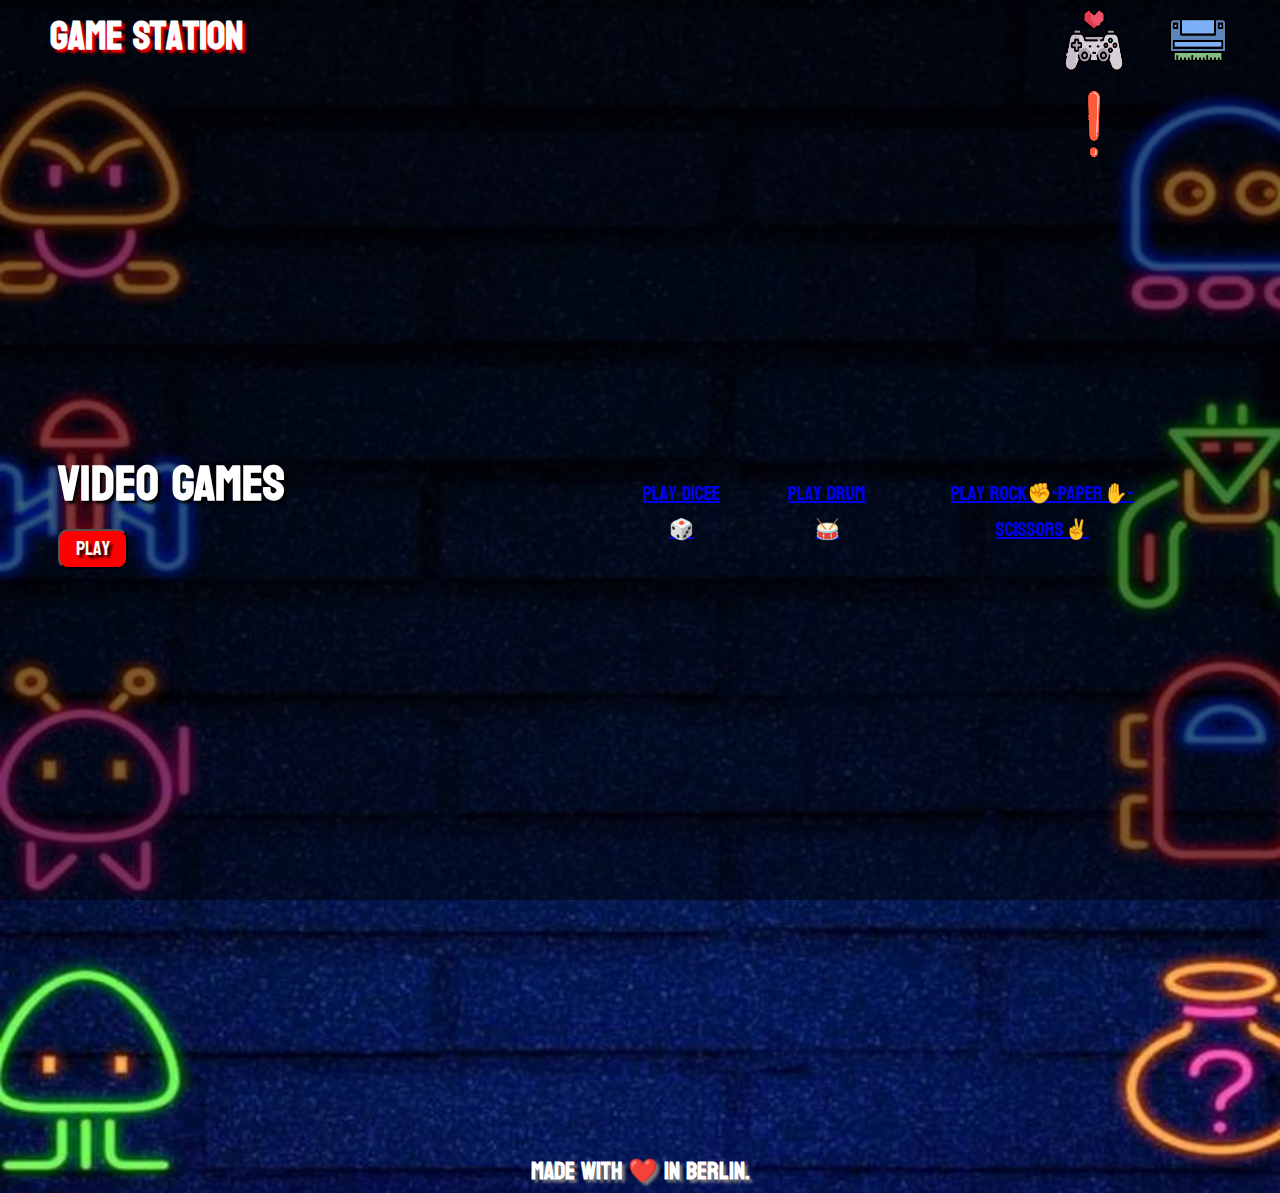
<file: index.html>
<!DOCTYPE html>
<html lang="en">
  <head>
    <meta charset="UTF-8" />
    <meta http-equiv="X-UA-Compatible" content="IE=edge" />
    <meta name="viewport" content="width=device-width, initial-scale=1.0" />
    <link rel="stylesheet" href="style.css" />
    <link rel="preconnect" href="https://fonts.googleapis.com" />
    <link rel="preconnect" href="https://fonts.gstatic.com" crossorigin />
    <link
      href="https://fonts.googleapis.com/css2?family=Koulen&display=swap"
      rel="stylesheet"
    />
    <title>Videogame</title>
  </head>
  <body>
    <div class="container">
      <div class="sub-container">
        <header>
          <nav class="menu">
            <h2 class="sub">Game Station</h2>
            <ul>
              <li>
                <a href="#"
                  ><img
                    src="./assets/control.png"
                    alt="control icon"
                    class="icon"
                /></a>
              </li>
              <li>
                <a href="#"
                  ><img
                    src="./assets/cartucho-de-juego.png"
                    alt="card icon"
                    class="icon"
                /></a>
              </li>
              <li>
                <a href="#"
                  ><img
                    src="./assets/signo-de-exclamacion.png"
                    alt="exclamation icon"
                    class="icon"
                /></a>
              </li>
            </ul>
          </nav>
        </header>
        <div class="main">

          <div class="box1">
            <h1>VIDEO GAMES <button>Play</button></h1>
          </div>

          <div class="box2">
            <div class="games"> <a href="../landingPage/games/Dicee/dicee.html">Play Dicee 🎲</a>
            </div>
            <div class="games"> <a href="../landingPage/games/Drum/index.html">Play Drum 🥁</a>
            </div>
            <div class="games"> <a href="#">Play rock✊-paper✋-scissors✌</a>
            </div>
          </div>

        </div>
        <footer>
          <h2 class="final">Made with ❤️ in Berlin.</h2>
        </footer>
      </div>
    </div>
  </body>
</html>
</file>
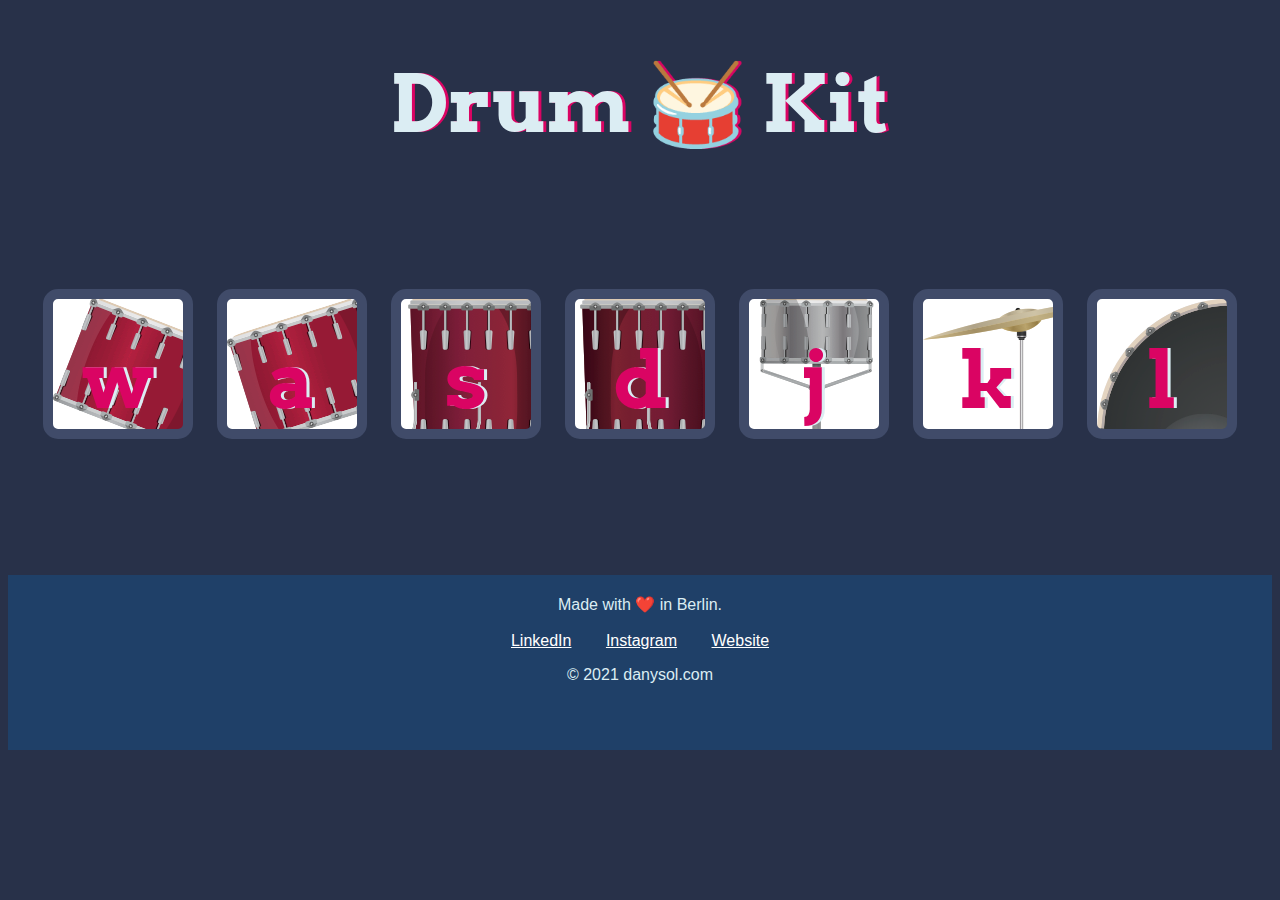
<file: games/Drum/index.html>
<!DOCTYPE html>
<html lang="en" dir="ltr">

<head>
  <meta charset="utf-8">
  <title>Drum Kit</title>
  <link rel="stylesheet" href="styles.css">
  <link href="https://fonts.googleapis.com/css?family=Arvo" rel="stylesheet">
</head>

<body>
  <h1 id="title">Drum 🥁 Kit</h1>
  <div class="set">
    <button class="w drum">w</button>
    <button class="a drum">a</button>
    <button class="s drum">s</button>
    <button class="d drum">d</button>
    <button class="j drum">j</button>
    <button class="k drum">k</button>
    <button class="l drum">l</button>
  </div>


<script src="index.js" charset="utf-8"></script>

<footer>
  Made with ❤️ in Berlin.
<br>
<br>
  <div class="footer">
    <a href="https://www.linkedin.com/in/daniela-sol-ceballos-00ab0565/" target="_blank">LinkedIn</a>
    <a href="https://www.instagram.com/danysol_dsc/" target="_blank">Instagram</a>
    <a href="https://danysol.com/" target="_blank">Website</a>
    <p class="copyright">© 2021 danysol.com </p>
  </div>
</footer>
</body>
</html>
</file>
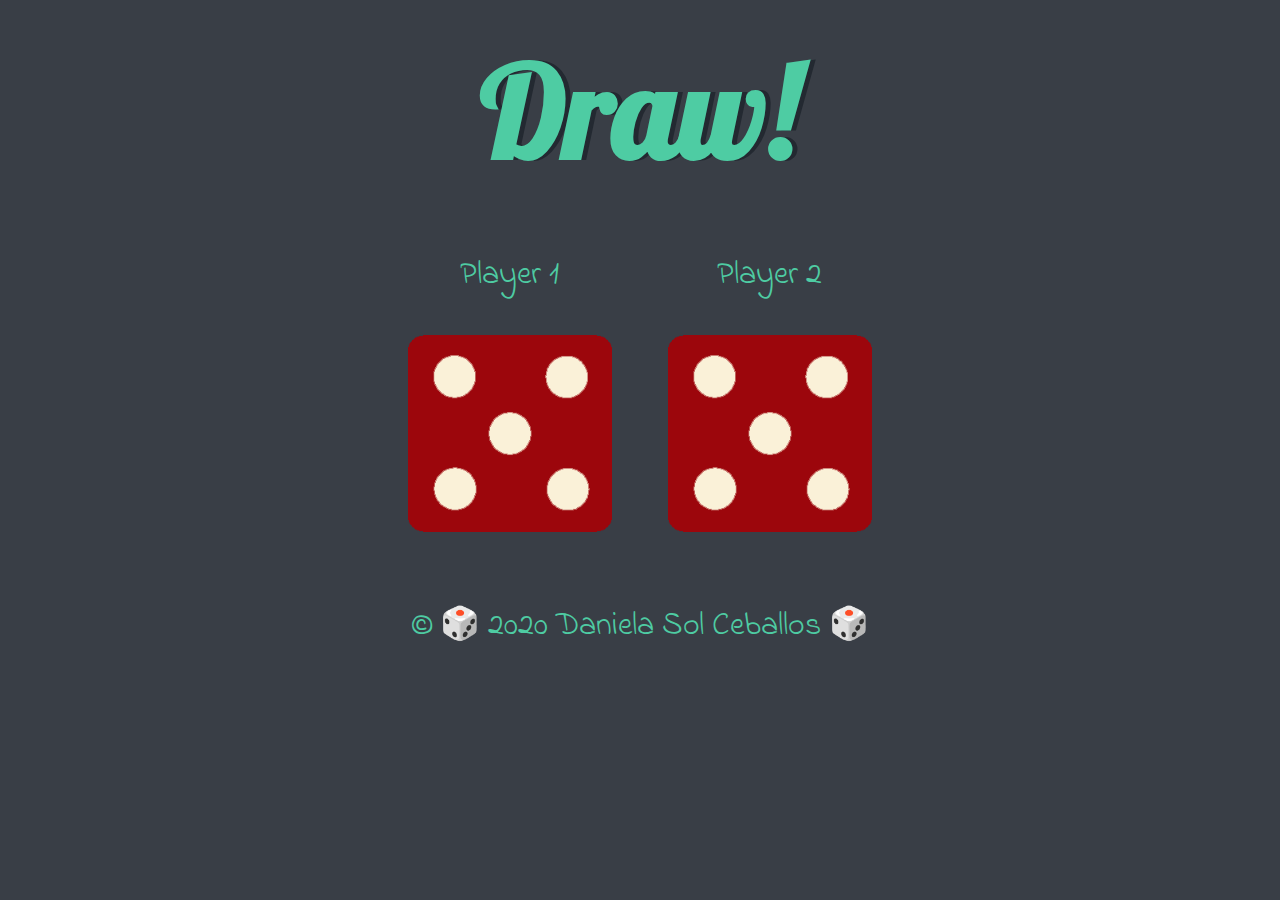
<file: games/Dicee/dicee.html>
<!DOCTYPE html>
<html lang="en" dir="ltr">
  <head>
    <meta charset="utf-8">
    <title>Try your luck 🎲</title>
    <link rel="stylesheet" href="styles.css">
    <link href="https://fonts.googleapis.com/css?family=Indie+Flower|Lobster" rel="stylesheet">

  </head>
  <body>

    <div class="container">
      <h1>Refresh Me</h1>

      <div class="dice">
        <p>Player 1</p>
        <img class="img1" src="images/dice6.png">
      </div>

      <div class="dice">
        <p>Player 2</p>
        <img class="img2" src="images/dice6.png">
      </div>

    </div>

    <script src="index.js" charset="utf-8"></script>

      </body>

      <footer>
       <p class="copyright">© 🎲 2020 Daniela Sol Ceballos 🎲 </p>
      </footer>
    </html>
</file>
<file: style.css>
* {
    margin: 0;
    padding: 0;
}

body {
    background-image: url(./assets/fondo.jpg);
    background-repeat: no-repeat;
    background-size: cover;
    font-family: 'Koulen', cursive;
    color: white;
}

.container {
    width: 100%;
    height: 100%;
}

.menu {
    width: 100%;
    height: 170px;

}

.icon {
    width: 60px;
    height: 70px;
    margin-top: 5px;
    margin-left: 20px;
}

.icon:hover {
    transform: translate(0px, 4px);
    transition: linear 0.2;

}

ul {
    float: right;
    width: 20%;
}

li {
    display: inline-block;
    margin-left: 20px;
}

.sub {
    float: left;
    width: 20%;
    height: 20px;
    font-size: 40px;
    padding-left: 50px;
    text-shadow: 3px 3px 3px red;
}
header {
    height: 250px;
}
.sub-container {
    width: 100%;
    height: 100vh;

    background-color: rgb(0, 0, 0, 0.5 );
}

.main {
    width: 100%;
    height: 100vh;
}

.main button {
    display: block;
    text-align: center;
    width: 70px;
    height: 40px;
    border-radius: 10px;
    background-color: red;
    color: white;
    text-shadow: 3px 3px 3px black;
    font-family: 'Koulen', cursive;
    font-size: 20px;

}

.main button:hover {
    background-color: brown;
    cursor: pointer;
}

.box1, .box2 {
    width: 48%;
    display: inline-flex;
    align-items: center;
}

.box1 {
    width: 45%;
    height: 45%;
}
.box2 {
    width: 45%;
    height: 45%;
}

h1 {
    margin-top: 18%;
    margin-left: 10%;
    font-size: 50px;
    float: left;
    text-shadow: 3px 3px 3px black;

}

 div .games {
    text-align: center;
    text-decoration: none;
    color: aliceblue;
    margin-left: 10%;
    font-size: 20px;
    float: right;
    text-shadow: 3px black;
}
div .games:hover {
    color: white;
    text-decoration: none;
    cursor: pointer;
}



footer {
    width: 100%;
    height: 30px;
    text-align: center;
    text-shadow: 3px 3px 3px gray;
    position: absolute;
}
</file>
<file: games/Drum/styles.css>
body {
  text-align: center;
  background-color: #283149;
}

h1 {
  font-size: 5rem;
  color: #DBEDF3;
  font-family: "Arvo", cursive;
  text-shadow: 3px 0 #DA0463;

}

footer {
  width: 100%;
  padding-top: 20px;
  padding-bottom: 50px;
  background: #1f4068;
  color: #DBEDF3;
  font-family: sans-serif;
}
.footer a {
  padding: 15px;
  color: white;
padding-top: 20px;
}
.footer a:hover {
  color: blue;

}

.w {
  background-image: url("images/tom1.png");
}

.a {
  background-image: url("images/tom2.png");
}

.s {
  background-image: url("images/tom3.png");
}

.d {
  background-image: url("images/tom4.png");
}

.j {
  background-image: url("images/snare.png");
}

.k {
  background-image: url("images/crash.png");
}

.l {
  background-image: url("images/kick.png");
}

.set {
  margin: 10% auto;
}

.pressed {
  box-shadow: 0 3px 4px 0 #DBEDF3;
  opacity: 0.5;
}

.red {
  color: red;
}

.drum {
  outline: none;
  border: 10px solid #404B69;
  font-size: 5rem;
  font-family: 'Arvo', cursive;
  line-height: 2;
  font-weight: 900;
  color: #DA0463;
  text-shadow: 3px 0 #DBEDF3;
  border-radius: 15px;
  display: inline-block;
  width: 150px;
  height: 150px;
  text-align: center;
  margin: 10px;
  background-color: white;
}
</file>
<file: games/Dicee/styles.css>
.container {
  width: 70%;
  margin: auto;
  text-align: center;
}

.dice {
  text-align: center;
  display: inline-block;

}

body {
  background-color: #393E46;
}

h1 {
  margin: 30px;
  font-family: 'Lobster', cursive;
  text-shadow: 5px 0 #232931;
  font-size: 8rem;
  color: #4ECCA3;
}

p {
  font-size: 2rem;
  color: #4ECCA3;
  font-family: 'Indie Flower', cursive;
}

img {
  width: 80%;
}

footer {
  margin-top: 5%;
  color: #EEEEEE;
  text-align: center;
  font-family: 'Indie Flower', cursive;

}
</file>
